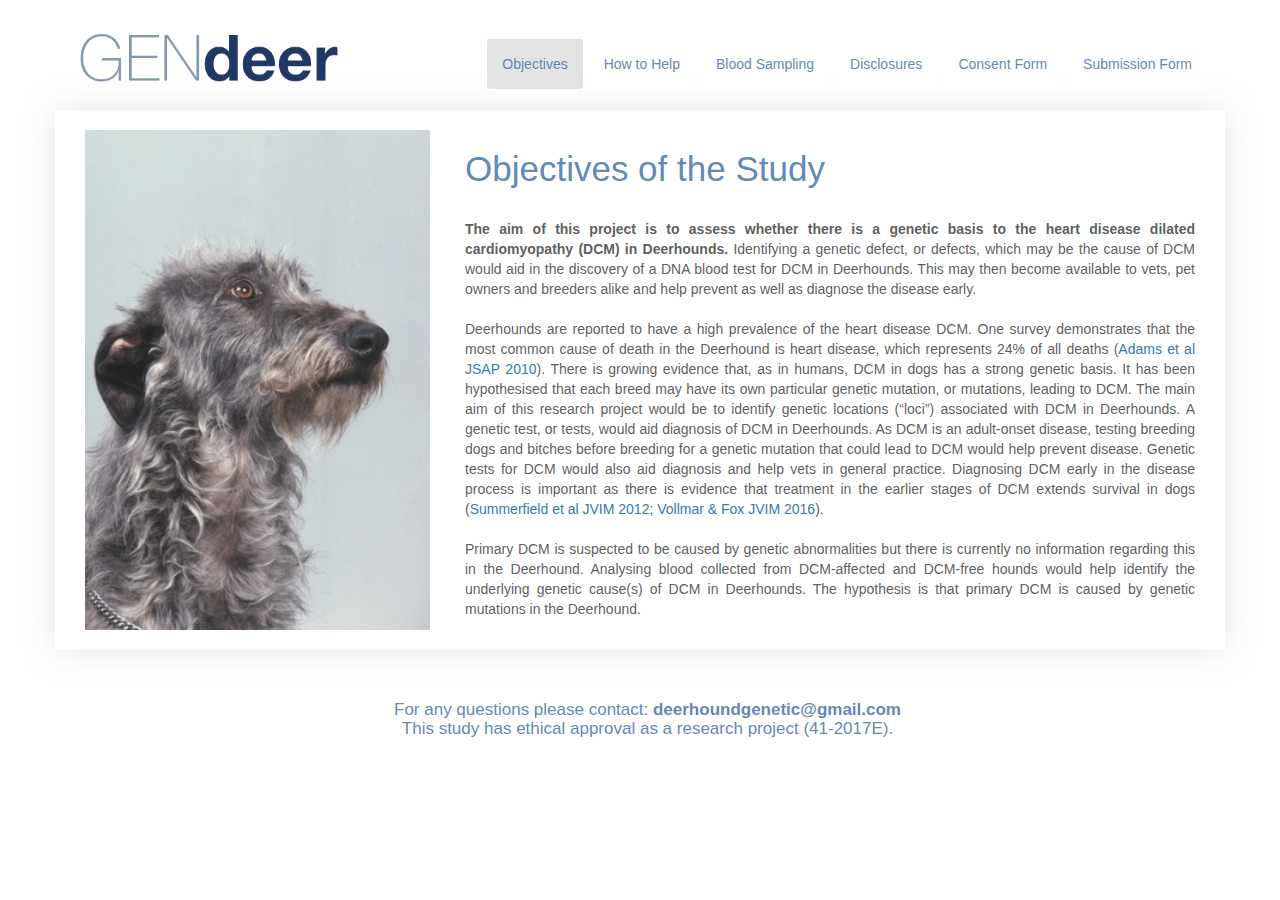
<file: index.html>
<!DOCTYPE html>
<html>
<head>

  <!-- Website Title & Description for Search Engine purposes -->
  <title>Deerhound Genetic DCM Study</title>
  <meta name="description" content="Studying the genetic basis of dilated cardiomyopathy (DCM) in the Deerhound">

  <!-- Bootstrap CSS -->
  <link href="css/bootstrap.css" rel="stylesheet">

  <!-- Custom CSS -->
  <link rel="stylesheet" type="text/css" href="css/qol_score.css">

  <!-- Mobile viewport optimized -->
  <meta name="viewport" content="width=device-width,initial-scale=1.0">

</head>
<body>
  <nav class="navbar fixed-top navbar-expand-lg navbar-light bg-light navbar-custom">
    <div class="container" id="navbar_id">
    <div class="navbar-header">
      <button type="button" class="navbar-toggle" data-toggle="collapse" data-target=".navbar-collapse" aria-controls="navbarSupportedContent" aria-expanded="false">
        <span class="sr-only">Toggle navigation</span>
        <span class="icon-bar"></span>
        <span class="icon-bar"></span>
        <span class="icon-bar"></span>
      </button>
      <a class="navbar-brand" href="/">
        <img src="gendeer_logo.png" id="logo" alt="GENdeer logo">
      </a>
    </div>
    <div class="navbar-collapse collapse">
      <ul class="nav navbar-nav navbar-right">
        <li><a class="nav-link-form" href="/">Objectives</a></li>
        <li><a class="nav-link" href="breeders">How to Help</a></li>
        <li><a class="nav-link" href="blood">Blood Sampling</a></li>
        <li><a class="nav-link" href="disclosures">Disclosures</a></li>
        <li><a class="nav-link" href="consent">Consent Form</a></li>
        <li><a class="nav-link" href="form">Submission Form</a></li>
      </ul>
    </div>
  </div>
  </nav>
  <div class='container' id="main">
    <div class="row">
      <div class="col-lg-4">
        <img src="Deerhound.jpg" alt="Image of a Deerhound" class="img-deerhound">
        <!-- <div class="image-deerhound"> </div> -->
      </div>
      <div class="col-lg-8">
        <h2>Objectives of the Study</h2>
       <p class="description"><br>
         <b>The aim of this project is to assess whether there is a genetic basis to the heart disease dilated cardiomyopathy (DCM) in Deerhounds.</b> Identifying a genetic defect, or defects, which may be the cause of DCM would aid in the discovery of a DNA blood test for DCM in Deerhounds. This may then become available to vets, pet owners and breeders alike and help prevent as well as diagnose the disease early.

</br></br>Deerhounds are reported to have a high prevalence of the heart disease DCM. One survey demonstrates that the most common cause of death in the Deerhound is heart disease, which represents 24% of all deaths (<a href="https://doi.org/10.1111/j.1748-5827.2010.00974.x" target="_blank">Adams et al JSAP 2010</a>). There is growing evidence that, as in humans, DCM in dogs has a strong genetic basis. It has been hypothesised that each breed may have its own particular genetic mutation, or mutations, leading to DCM. The main aim of this research project would be to identify genetic locations (“loci”) associated with DCM in Deerhounds. A genetic test, or tests, would aid diagnosis of DCM in Deerhounds. As DCM is an adult-onset disease, testing breeding dogs and bitches before breeding for a genetic mutation that could lead to DCM would help prevent disease. Genetic tests for DCM would also aid diagnosis and help vets in general practice. Diagnosing DCM early in the disease process is important as there is evidence that treatment in the earlier stages of DCM extends survival in dogs (<a href="https://doi.org/10.1111/j.1939-1676.2012.01026.x" target="_blank">Summerfield et al JVIM 2012</a>; <a href="https://doi.org/10.1111/jvim.13914" target="_blank">Vollmar & Fox JVIM 2016</a>).

</br></br>Primary DCM is suspected to be caused by genetic abnormalities but there is currently no information regarding this in the Deerhound. Analysing blood collected from DCM-affected and DCM-free hounds would help identify the underlying genetic cause(s) of DCM in Deerhounds. The hypothesis is that primary DCM is caused by genetic mutations in the Deerhound.
       </p>
     </div>
    </div>
  </div>
  <br><br><div class="navbar fixed-bottom navbar-footer">
    <h4>
      For any questions please contact: <b>deerhoundgenetic@gmail.com</b>
      <br>This study has ethical approval as a research project (41-2017E).
    </h4>
  </fdiv>
  <script src="https://code.jquery.com/jquery-3.2.1.slim.min.js" integrity="sha384-KJ3o2DKtIkvYIK3UENzmM7KCkRr/rE9/Qpg6aAZGJwFDMVNA/GpGFF93hXpG5KkN" crossorigin="anonymous"></script>
  <script src="https://cdnjs.cloudflare.com/ajax/libs/popper.js/1.12.9/umd/popper.min.js" integrity="sha384-ApNbgh9B+Y1QKtv3Rn7W3mgPxhU9K/ScQsAP7hUibX39j7fakFPskvXusvfa0b4Q" crossorigin="anonymous"></script>
  <script src="https://ajax.googleapis.com/ajax/libs/jquery/3.2.1/jquery.min.js"></script>
  <script src="https://maxcdn.bootstrapcdn.com/bootstrap/3.3.7/js/bootstrap.min.js"></script>
  <script src="https://code.jquery.com/jquery-2.2.4.min.js"></script>
  <script src="javascript/DCM_form.js"></script>
</body>
</file>
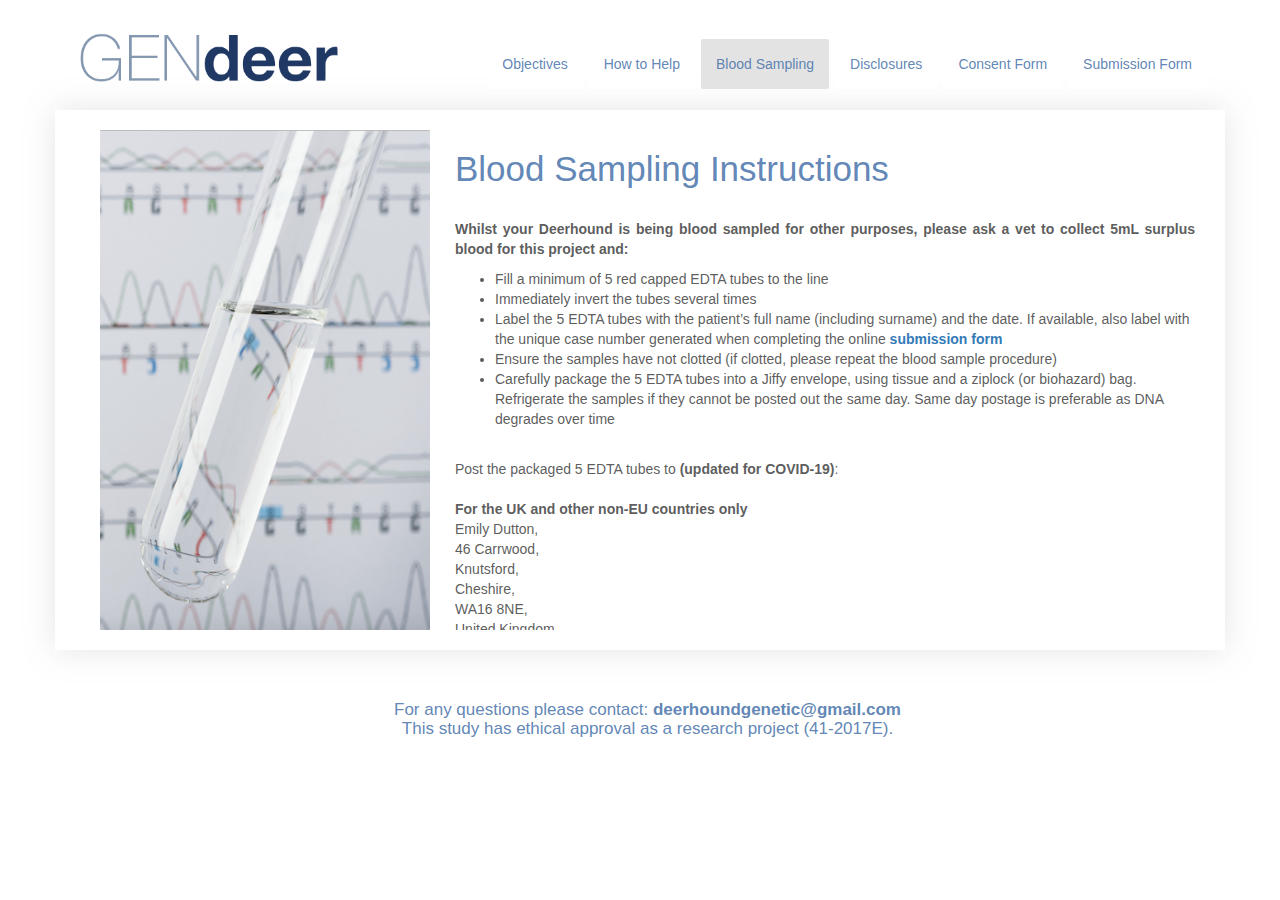
<file: blood.html>
<!DOCTYPE html>
<html>
<head>
  <title>DCM Form</title>
  <link href="css/bootstrap.css" rel="stylesheet">
  <link rel="stylesheet" type="text/css" href="css/qol_score.css">
  <meta name="viewport" content="width=device-width,initial-scale=1.0">
</head>
<body>
  <nav class="navbar fixed-top navbar-expand-lg navbar-light bg-light navbar-custom">
    <div class="container" id="navbar_id">
    <div class="navbar-header">
      <button type="button" class="navbar-toggle" data-toggle="collapse" data-target=".navbar-collapse">
        <span class="sr-only">Toggle navigation</span>
        <span class="icon-bar"></span>
        <span class="icon-bar"></span>
        <span class="icon-bar"></span>
      </button>
      <a class="navbar-brand" href="/">
        <img src="gendeer_logo.png" id="logo" alt="GENdeer logo">
      </a>
    </div>
    <div class="navbar-collapse collapse">
      <ul class="nav navbar-nav navbar-right">
        <li><a class="nav-link" href=/>Objectives</a></li>
        <li><a class="nav-link" href="breeders">How to Help</a></li>
        <li><a class="nav-link-form" href="blood">Blood Sampling</a></li>
        <li><a class="nav-link" href="disclosures">Disclosures</a></li>
        <li><a class="nav-link" href="consent">Consent Form</a></li>
        <li><a class="nav-link" href="form">Submission Form</a></li>
      </ul>
    </div>
  </div>
  </nav>
  <div class='container' id="main">
      <div class="col-lg-4">
        <img src="dna.png" alt="Image of a test tube" class="img-tube">
        <!-- <div class="image-deerhound"> </div> -->
      </div>
      <div class="col-lg-8" id="blood_description">
        <div class="row">
        <h2>Blood Sampling Instructions</h2>
       <p class="description"><br>
        <b>Whilst your Deerhound is being blood sampled for other purposes, please ask a vet to collect 5mL surplus blood for this project and:</b>
        <ul>
          <li>Fill a minimum of 5 red capped EDTA tubes to the line</li>
          <li>Immediately invert the tubes several times</li>
          <li>Label the 5 EDTA tubes with the patient’s full name (including surname) and the date. If available, also label with the unique case number generated when completing the online <a href="form"><b>submission form</b></a></b></li>
          <li>Ensure the samples have not clotted (if clotted, please repeat the blood sample procedure)</li>
          <li>Carefully package the 5 EDTA tubes into a Jiffy envelope, using tissue and a ziplock (or biohazard) bag. Refrigerate the samples if they cannot be posted out the same day. Same day postage is preferable as DNA degrades over time</li>
        </ul>
      </p>
    </div>
    <div class="row">
      <!-- <div class="col-lg-6"> -->
      <p class="description_address"><br>
            <!-- <br>Lorna Kennedy /Andrea Short, Vet Team (DH DCM Study),
            <br>Centre for Integrated Genomic Medical Research,
            <br>University of Manchester,
            <br>Stopford Building,
            <br>Oxford Road,
            <br>Manchester,
            <br>M13 9PT,
            <br>United Kingdom. -->
            Post the packaged 5 EDTA tubes to <b>(updated for COVID-19)</b>:
            <br>
            <br><b>For the UK and other non-EU countries only</b>
            <br>Emily Dutton,
            <br>46 Carrwood,
            <br>Knutsford,
            <br>Cheshire,
            <br>WA16 8NE,
            <br>United Kingdom.
        </p>
      </div>
      <!-- <div class="col-lg-6"> -->
      <div class="row">
        <p class="description_address"><br>
            <b>For EU countries only</b>
            <br>Prof. Dr. Ottmar Distl,
            <br>University of Veterinary Medicine Hannover,
            <br>Institute for Animal Breeding and Genetics,
            <br>Bünteweg 17 p,
            <br>30559 Hannover,
            <br>Germany.
          </p>
        </div>
        <div class="row">
        <!-- <div class="col-lg-6"> -->
        <p class="description_address"><br>
              <!-- <br>Lorna Kennedy /Andrea Short, Vet Team (DH DCM Study),
              <br>Centre for Integrated Genomic Medical Research,
              <br>University of Manchester,
              <br>Stopford Building,
              <br>Oxford Road,
              <br>Manchester,
              <br>M13 9PT,
              <br>United Kingdom. -->

              <b>For the USA</b>
              <br>Dr. Gary Johnson,
              <br>University of Missouri,
              <br>320 Connaway Hall,
              <br>Columbia,
              <br>MO 65211,
              <br>United States of America.
              <br>Further sampling instructions can be found <a href="https://www.ofa.org/about/dna-repository/dna-blood-sample-instructions" target="_blank">here</a>.
              <br><i>The Scottish Deerhound Club of America can cover the $20 postage fee if the blood is used for their DCM study too.</i>
          </p>
        </div>
      <!-- </div> -->
      <div class="row">
          <p class="description"><br>
            <b>N.B. <i>If the 5 EDTA tubes cannot be posted on the same day as collection please refrigerate the samples until posted.</i></b>
            <br><br>Unfortunately, the study cannot cover any postage costs incurred or any fees your vet or cardiologist may charge.
          </p>
      </div>
  </div>
</div>
  <br><br><div class="navbar fixed-bottom navbar-footer">
    <h4>
      For any questions please contact: <b>deerhoundgenetic@gmail.com</b>
      <br>This study has ethical approval as a research project (41-2017E).
    </h4>
  </fdiv>
  <script src="https://code.jquery.com/jquery-3.2.1.slim.min.js" integrity="sha384-KJ3o2DKtIkvYIK3UENzmM7KCkRr/rE9/Qpg6aAZGJwFDMVNA/GpGFF93hXpG5KkN" crossorigin="anonymous"></script>
  <script src="https://cdnjs.cloudflare.com/ajax/libs/popper.js/1.12.9/umd/popper.min.js" integrity="sha384-ApNbgh9B+Y1QKtv3Rn7W3mgPxhU9K/ScQsAP7hUibX39j7fakFPskvXusvfa0b4Q" crossorigin="anonymous"></script>
  <script src="https://ajax.googleapis.com/ajax/libs/jquery/3.2.1/jquery.min.js"></script>
  <script src="https://maxcdn.bootstrapcdn.com/bootstrap/3.3.7/js/bootstrap.min.js"></script>
  <script src="https://code.jquery.com/jquery-2.2.4.min.js"></script>
  <script src="javascript/DCM_form.js"></script>
</body>
</file>
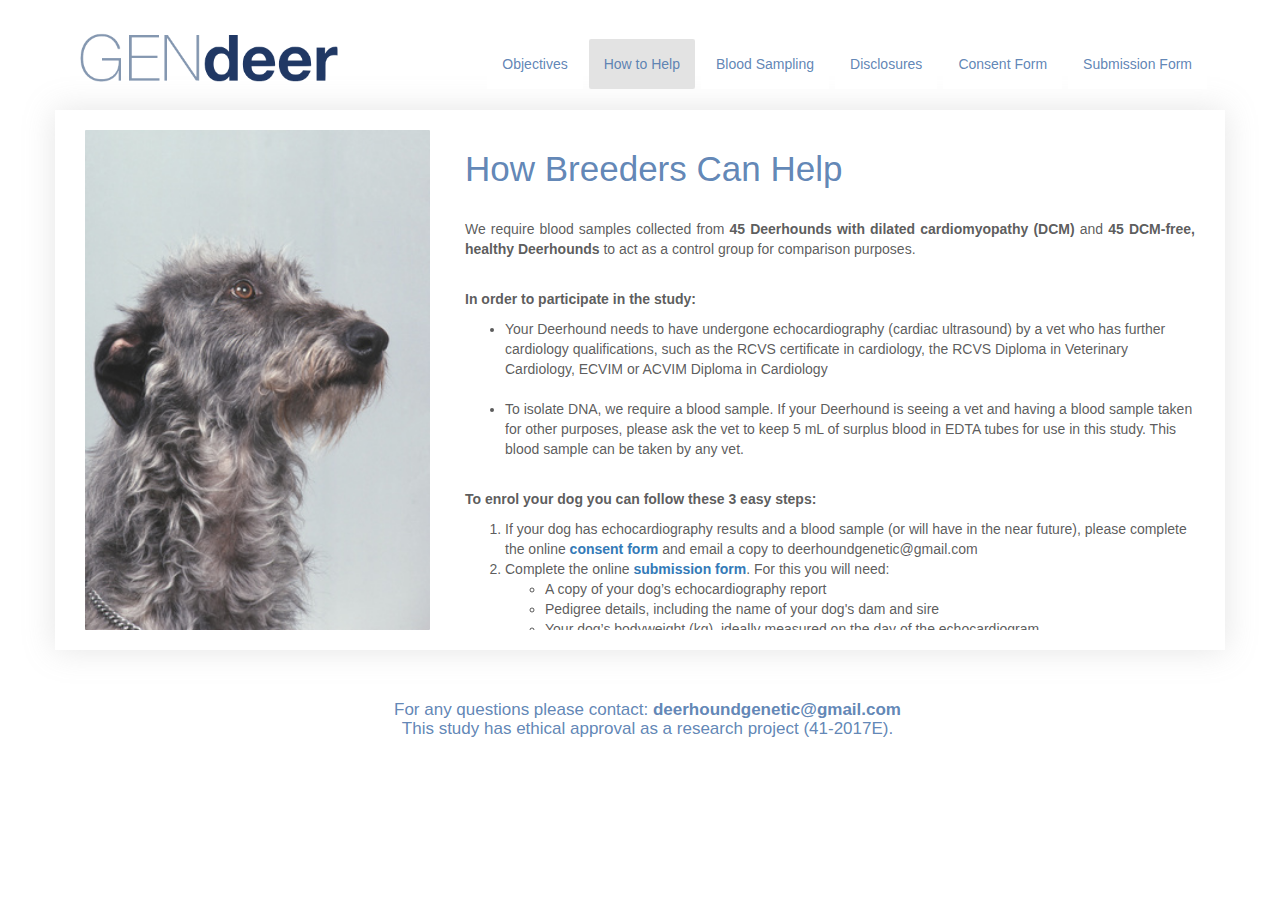
<file: breeders.html>
<!DOCTYPE html>
<html>
<head>
  <title>DCM Form</title>
  <link href="css/bootstrap.css" rel="stylesheet">
  <link rel="stylesheet" type="text/css" href="css/qol_score.css">
  <meta name="viewport" content="width=device-width,initial-scale=1.0">
</head>
<body>
  <nav class="navbar fixed-top navbar-expand-lg navbar-light bg-light navbar-custom">
    <div class="container" id="navbar_id">
      <div class="navbar-header">
        <button type="button" class="navbar-toggle" data-toggle="collapse" data-target=".navbar-collapse">
          <span class="sr-only">Toggle navigation</span>
          <span class="icon-bar"></span>
          <span class="icon-bar"></span>
          <span class="icon-bar"></span>
        </button>
        <a class="navbar-brand" href="/">
          <img src="gendeer_logo.png" id="logo" alt="GENdeer logo">
        </a>
      </div>
      <div class="navbar-collapse collapse">
        <ul class="nav navbar-nav navbar-right">
          <li><a class="nav-link" href="/">Objectives</a></li>
          <li><a class="nav-link-form" href="breeders">How to Help</a></li>
          <li><a class="nav-link" href="blood">Blood Sampling</a></li>
          <li><a class="nav-link" href="disclosures">Disclosures</a></li>
          <li><a class="nav-link" href="consent">Consent Form</a></li>
          <li><a class="nav-link" href="form">Submission Form</a></li>
        </ul>
      </div>
    </div>
  </nav>
  <div class='container' id="main">
    <div class='row'>
      <div class="col-lg-4">
        <img src="Deerhound.jpg" alt="Image of a Deerhound" class="img-deerhound">
        <!-- <div class="image-deerhound"> </div> -->
      </div>
      <div class="col-lg-8" id="blood_description">
        <h2>How Breeders Can Help</h2>
        <p class="description"><br>
         We require blood samples collected from <b>45 Deerhounds with dilated cardiomyopathy (DCM) </b>and <b>45 DCM-free, healthy Deerhounds</b> to act as a control group for comparison purposes.
       </p>
       <p class="description"><br>
        <b>In order to participate in the study:</b>
            <ul>
              <li>Your Deerhound needs to have undergone echocardiography (cardiac ultrasound) by a vet who has further cardiology qualifications, such as the RCVS certificate in cardiology, the RCVS Diploma in Veterinary Cardiology, ECVIM or ACVIM Diploma in Cardiology</li>
              <br><li>To isolate DNA, we require a blood sample. If your Deerhound is seeing a vet and having a blood sample taken for other purposes, please ask the vet to keep 5 mL of surplus blood in EDTA tubes for use in this study. This blood sample can be taken by any vet.</li>
            </ul>
          </p>
          <p class="description"><br>
          <b>To enrol your dog you can follow these 3 easy steps:</b>
            <ol>
              <li>If your dog has echocardiography results and a blood sample (or will have in the near future), please complete the online <a href="consent"><b>consent form</b></a></b> and email a copy to deerhoundgenetic@gmail.com</li>
              <li>Complete the online <a href="form"><b>submission form</b></a></b>. For this you will need:</li>
                <ul>
                  <li>A copy of your dog’s echocardiography report</li>
                  <li>Pedigree details, including the name of your dog's dam and sire</li>
                  <li>Your dog’s bodyweight (kg), ideally measured on the day of the echocardiogram</li>
                  <li>If available, we would also like an ECG and/or a 24 hour Holter recording, although these are not essential. If your dog has undergone these tests, it would be helpful If you had a copy of the results to enter</li>
                </ul>
              <li>Post the blood samples either to Germany (for all EU countries except the UK), to the UK or to the  USA. The Scottish Deerhound Club of America will cover the $20 postage fee if the sample can also be used in their DCM study.</li>
            </ol>
          </p>
          <p class="description"><br>
            If you have any questions about this process, please email Emily Dutton at: <b>deerhoundgenetic@gmail.com</b> or <b>emily@cheshirecardiology.com</b>
            <br><br><b>Unfortunately, the study cannot cover any postage costs incurred or any fees your vet or cardiologist may charge.</b>
        </p>
         <br><img src="DH_health_logo.png" alt="Deerhound Health Logo" class="img-logo1">
        </p>
      </div>
    </div>
  </div>
  <br><br><div class="navbar fixed-bottom navbar-footer">
    <h4>
      For any questions please contact: <b>deerhoundgenetic@gmail.com</b>
      <br>This study has ethical approval as a research project (41-2017E).
    </h4>
  </fdiv>
  <script src="https://code.jquery.com/jquery-3.2.1.slim.min.js" integrity="sha384-KJ3o2DKtIkvYIK3UENzmM7KCkRr/rE9/Qpg6aAZGJwFDMVNA/GpGFF93hXpG5KkN" crossorigin="anonymous"></script>
  <script src="https://cdnjs.cloudflare.com/ajax/libs/popper.js/1.12.9/umd/popper.min.js" integrity="sha384-ApNbgh9B+Y1QKtv3Rn7W3mgPxhU9K/ScQsAP7hUibX39j7fakFPskvXusvfa0b4Q" crossorigin="anonymous"></script>
  <script src="https://ajax.googleapis.com/ajax/libs/jquery/3.2.1/jquery.min.js"></script>
  <script src="https://maxcdn.bootstrapcdn.com/bootstrap/3.3.7/js/bootstrap.min.js"></script>
  <script src="https://code.jquery.com/jquery-2.2.4.min.js"></script>
  <script src="javascript/DCM_form.js"></script>
</body>
</file>
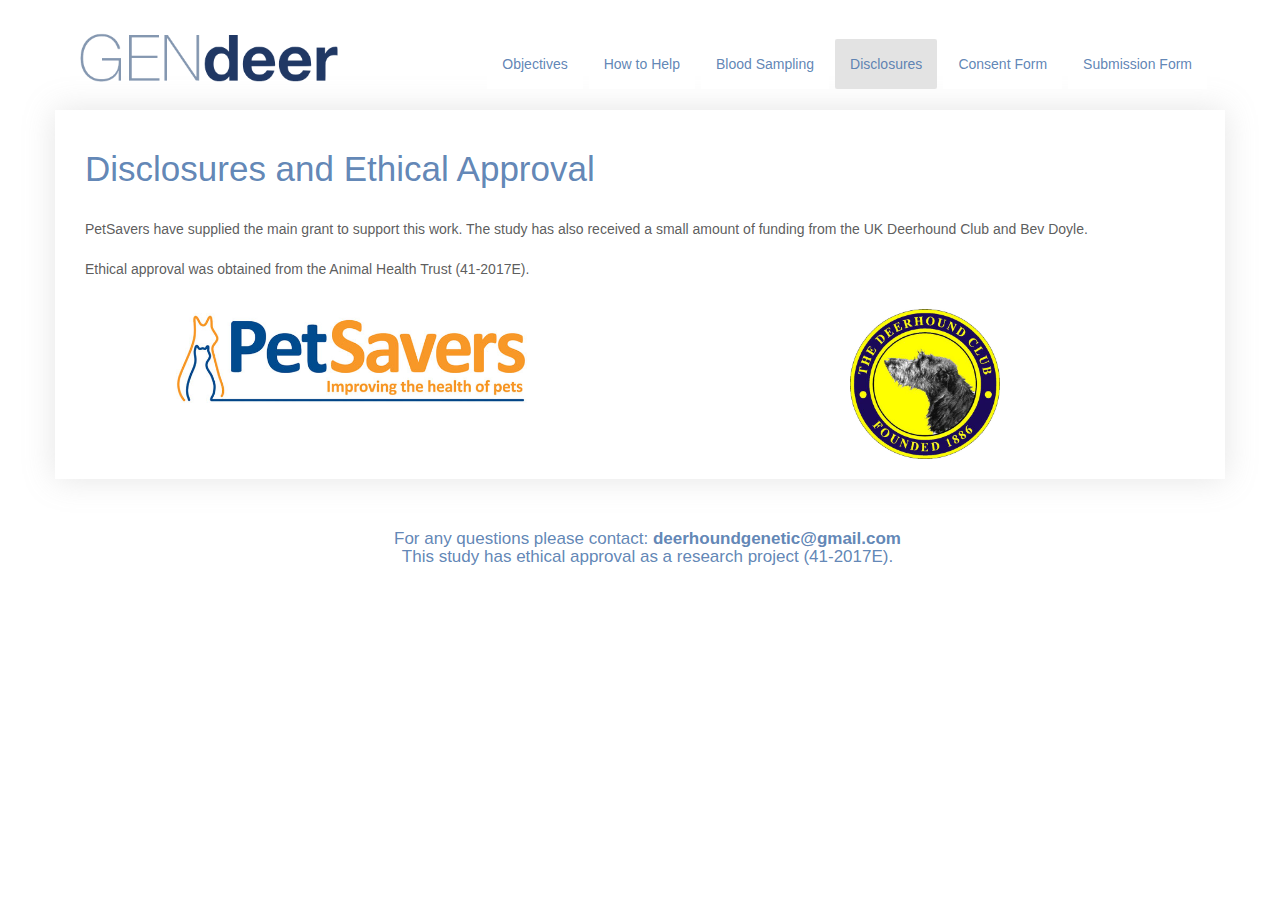
<file: disclosures.html>
<!DOCTYPE html>
<html>
<head>
  <title>DCM Form</title>
  <link href="css/bootstrap.css" rel="stylesheet">
  <link rel="stylesheet" type="text/css" href="css/qol_score.css">
  <meta name="viewport" content="width=device-width,initial-scale=1.0">
</head>
<body>
  <nav class="navbar fixed-top navbar-expand-lg navbar-light bg-light navbar-custom">
    <div class="container" id="navbar_id">
    <div class="navbar-header">
      <button type="button" class="navbar-toggle" data-toggle="collapse" data-target=".navbar-collapse">
        <span class="sr-only">Toggle navigation</span>
        <span class="icon-bar"></span>
        <span class="icon-bar"></span>
        <span class="icon-bar"></span>
      </button>
      <a class="navbar-brand" href="index">
        <img src="gendeer_logo.png" id="logo" alt="GENdeer logo">
      </a>
    </div>
    <div class="navbar-collapse collapse">
      <ul class="nav navbar-nav navbar-right">
        <li><a class="nav-link" href="index">Objectives</a></li>
        <li><a class="nav-link" href="breeders">How to Help</a></li>
        <li><a class="nav-link" href="blood">Blood Sampling</a></li>
        <li><a class="nav-link-form" href="disclosures">Disclosures</a></li>
        <li><a class="nav-link" href="consent">Consent Form</a></li>
        <li><a class="nav-link" href="form">Submission Form</a></li>
      </ul>
    </div>
  </div>
  </nav>
  <div class='container' id="main">
    <div class="row">
      <div class="col-sm-12">
        <h2>Disclosures and Ethical Approval</h2>
        <p class="description"><br>
          PetSavers have supplied the main grant to support this work. The study has also received a small amount of funding from the UK Deerhound Club and Bev Doyle.
          <br><br>Ethical approval was obtained from the Animal Health Trust (41-2017E).
          <br><br>
        </p>
       </div>
    </div>
    <div class="row">
      <div class="col-sm-6">
        <img src="petsavers_logo.jpg" alt="Petsavers Logo" class="img-logo2">
      </div>
      <div class="col-sm-6">
        <img src="DH_club_logo.jpg" alt="Deerhound Club Logo" class="img-logo3">
      </div>
    </div>
  </div>
  <br><br><div class="navbar fixed-bottom navbar-footer">
    <h4>
      For any questions please contact: <b>deerhoundgenetic@gmail.com</b>
      <br>This study has ethical approval as a research project (41-2017E).
    </h4>
  </fdiv>
  <script src="https://code.jquery.com/jquery-3.2.1.slim.min.js" integrity="sha384-KJ3o2DKtIkvYIK3UENzmM7KCkRr/rE9/Qpg6aAZGJwFDMVNA/GpGFF93hXpG5KkN" crossorigin="anonymous"></script>
  <script src="https://cdnjs.cloudflare.com/ajax/libs/popper.js/1.12.9/umd/popper.min.js" integrity="sha384-ApNbgh9B+Y1QKtv3Rn7W3mgPxhU9K/ScQsAP7hUibX39j7fakFPskvXusvfa0b4Q" crossorigin="anonymous"></script>
  <script src="https://ajax.googleapis.com/ajax/libs/jquery/3.2.1/jquery.min.js"></script>
  <script src="https://maxcdn.bootstrapcdn.com/bootstrap/3.3.7/js/bootstrap.min.js"></script>
  <script src="https://code.jquery.com/jquery-2.2.4.min.js"></script>
  <script src="javascript/DCM_form.js"></script>
</body>
</file>
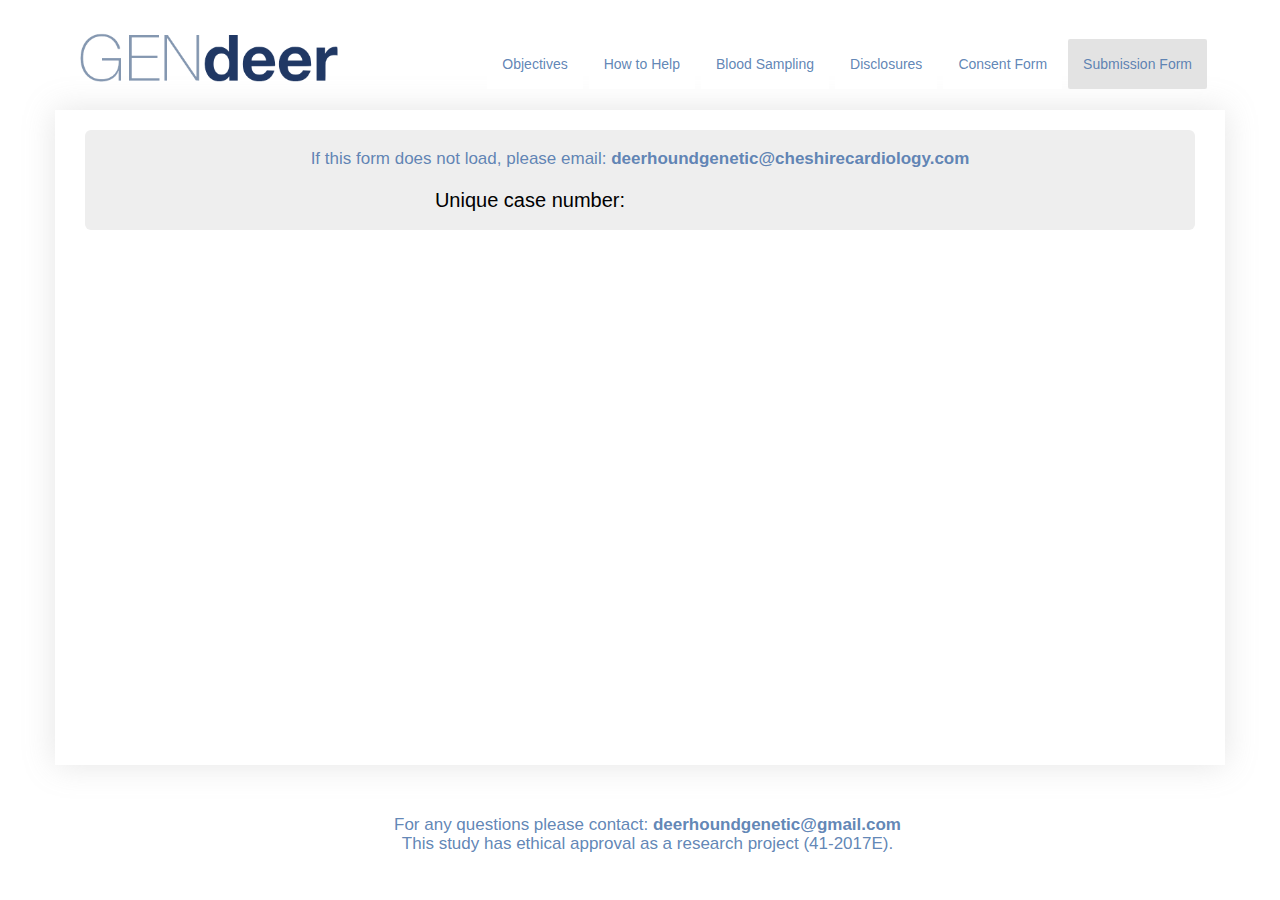
<file: form.html>
<!DOCTYPE html>
<html>
<head>
  <title>DCM Form</title>
  <link href="css/bootstrap.css" rel="stylesheet">
  <link rel="stylesheet" type="text/css" href="css/qol_score.css">
  <meta name="viewport" content="width=device-width,initial-scale=1.0">
</head>
<body>
  <nav class="navbar fixed-top navbar-expand-lg navbar-light bg-light navbar-custom">
    <div class="container" id="navbar_id">
    <div class="navbar-header">
      <button type="button" class="navbar-toggle" data-toggle="collapse" data-target=".navbar-collapse">
        <span class="sr-only">Toggle navigation</span>
        <span class="icon-bar"></span>
        <span class="icon-bar"></span>
        <span class="icon-bar"></span>
      </button>
      <a class="navbar-brand" href="/">
        <img src="gendeer_logo.png" id="logo" alt="GENdeer logo">
      </a>
    </div>
    <div class="navbar-collapse collapse">
      <ul class="nav navbar-nav navbar-right">
        <li><a class="nav-link" href="/">Objectives</a></li>
        <li><a class="nav-link" href="breeders">How to Help</a></li>
        <li><a class="nav-link" href="blood">Blood Sampling</a></li>
        <li><a class="nav-link" href="disclosures">Disclosures</a></li>
        <li><a class="nav-link" href="consent">Consent Form</a></li>
        <li><a class="nav-link-form" href="form">Submission Form</a></li>
      </ul>
    </div>
  </div>
  </nav>
  <div class='container' id="main">
    <div class='jumbotron'>
      <div class="row">
        <div class="col-sm-12">
          <h6> If this form does not load, please email: <b>deerhoundgenetic@cheshirecardiology.com</b></h6>
        </div>
      </div>
      <div class="row">
        <div class="col-sm-6">
          <h5>Unique case number:</h5>
        </div>
        <div class="col-sm-6" id="counter">
          <!-- using: https://countapi.xyz/ -->
        <!-- <input id="myid" type="text" name="itemquantity[]" value="1"/>
          <script>
             localStorage['myid'] =
                document.getElementById('myid').value =
                    parseInt(localStorage['myid'] || '0', 10) + 1;
          </script> -->
        </div>
      </div>
    </div>
    <div class="row">
      <div class="col-sm-12">
       <p class="form">
         <iframe src="https://docs.google.com/forms/d/e/1FAIpQLSe4ePJ1Cd87p1bhzibPaHEx40TL3oxYBEM9YsHyMy3xK7SBAw/viewform?embedded=true" width="100%" height="500px" frameborder="0" marginheight="0" marginwidth="0">Loading…</iframe>
       </p>
     </div>
    </div>
  </div>
  <br><br><div class="navbar fixed-bottom navbar-footer">
    <h4>
      For any questions please contact: <b>deerhoundgenetic@gmail.com</b>
      <br>This study has ethical approval as a research project (41-2017E).
    </h4>
  </fdiv>
  <script src="https://code.jquery.com/jquery-3.2.1.slim.min.js" integrity="sha384-KJ3o2DKtIkvYIK3UENzmM7KCkRr/rE9/Qpg6aAZGJwFDMVNA/GpGFF93hXpG5KkN" crossorigin="anonymous"></script>
  <script src="https://cdnjs.cloudflare.com/ajax/libs/popper.js/1.12.9/umd/popper.min.js" integrity="sha384-ApNbgh9B+Y1QKtv3Rn7W3mgPxhU9K/ScQsAP7hUibX39j7fakFPskvXusvfa0b4Q" crossorigin="anonymous"></script>
  <script src="https://ajax.googleapis.com/ajax/libs/jquery/3.2.1/jquery.min.js"></script>
  <script src="https://maxcdn.bootstrapcdn.com/bootstrap/3.3.7/js/bootstrap.min.js"></script>
  <script src="https://code.jquery.com/jquery-2.2.4.min.js"></script>
  <script src="javascript/DCM_form.js"></script>
</body>
</file>
<file: css/qol_score.css>
.sticky {
  position: fixed;
  top: 0;
  width: 100%;
}

.nav-link {
  color: rgba(78, 119, 173, 0.9);
  font-size: 14px;
  font-family: "Helvetica", sans-serif;
  font-weight: lighter;
  margin-left: 3px;
  margin-right: 3px;
  margin-top: 38px;
  background-color: white;
  z-index: 1001;
}

.nav-link-form {
  color: rgba(78, 119, 173, 0.9);
  font-size: 14px;
  font-family: "Helvetica", sans-serif;
  margin-left: 3px;
  margin-right: 3px;
  margin-top: 38px;
  background-color: rgba(224, 224, 224, 0.9);
  z-index: 1001;
  border-radius: 2px;
}

.navbar-toggle {
  background-color: white;
  margin-top: 30px;
  height: 50px;
  width: 50px;
  z-index: 1001;
  /* overflow: visible; */
}

.icon-bar {
  background-color: black;
  margin-left: 3px;
}

#main {
  padding: 20px 30px 20px 30px;
  margin: auto;
  box-shadow: 0 0 30px rgba(150, 150, 150, 0.25);
  border-radius: 0px;
  height: 100%;
}

.control-label {
  color:rgba(50, 50, 50, 0.8);
  font-family: "Helvetica", sans-serif;
  font-weight: 700;
  font-size: 16px;
}

h2 {
  color:rgba(78, 119, 173, 0.9);
  font-family: "Helvetica", sans-serif;
  font-weight: 100;
  font-size: 35px;
  text-align: left;
}

.description {
  color:rgba(50, 50, 50, 0.8);
  font-family: "Helvetica", sans-serif;
  text-align: justify;
}

.description_address {
  color:rgba(50, 50, 50, 0.8);
  font-family: "Helvetica", sans-serif;
  text-align: justify;
  /*padding-left: 10px;*/
}

ul {
  color:rgba(50, 50, 50, 0.8);
  font-family: "Helvetica", sans-serif;
}

ol {
  color:rgba(50, 50, 50, 0.8);
  font-family: "Helvetica", sans-serif;
}

.jumbotron {
  margin-bottom: 0px;
  padding-top:10px;
  height: 100px;
}

#consent_instructions {
  margin-bottom: 0px;
  padding-top:10px;
  height: 80px;
  border-radius: 0px
}

.navbar-footer {
  margin-bottom: 0px;
  padding-top:0px;
  height: 75px;
  text-align: center;
}

h4 {
  color: rgba(78, 119, 173, 0.9);
  font-size: 17px;
  font-family: "Helvetica", sans-serif;
  font-weight: lighter;
  text-align: center;
  padding-left: 15px;
}

.img-deerhound {
  background-size: center;
  height: 500px;
  border-radius: 1px;
}

.img-logo1 {
  background-size: center;
  height: 150px;
  border-radius: 1px;
  margin: auto;
  display: block;
}

h5 {
  color: black;
  font-size: 20px;
  font-family: "Helvetica", sans-serif;
}



h6 {
  color: rgba(78, 119, 173, 0.9);
  font-size: 17px;
  font-family: "Helvetica", sans-serif;
  text-align: center;
}

#myid {
  margin-top: 4px;
  color: rgba(78, 119, 173, 0.9);
  font-size: 20px;
  font-family: "Helvetica", sans-serif;
  background-color: rgba(255, 255, 255, 0.4);
}

#counter {
  margin-top: 4px;
  /*color: rgba(78, 119, 173, 0.9);*/
  font-size: 24px;
  font-family: "Helvetica", sans-serif;
  /*background-color: rgba(255, 255, 255, 0.4);*/
  font-weight: bolder;
}

/*Remove images for small screens*/
@media only screen and (max-width:1200px){

  .img-deerhound {
    background-size: center;
    height: 0px;
    border-radius: 1px;
  }

  .img-tube {
    background-size: center;
    height: 0px;
    border-radius: 1px;
  }

  #main {
    padding: 20px 30px 20px 30px;
    margin: 40px auto auto auto;
    box-shadow: 0 0 30px rgba(150, 150, 150, 0.25);
    border-radius: 0px;
    height: 100%;
    /* height: 100vh; /* For 100% screen height */
    /* width: 100vw; /* For 100% screen width */
  }

  h5 {
    color: black;
    font-size: 12px;
    font-family: "Helvetica", sans-serif;
    text-align: center;
  }

  h6 {
    color: rgba(78, 119, 173, 0.9);
    font-size: 12px;
    font-family: "Helvetica", sans-serif;
    text-align: center;
  }

  #myid {
    margin-top: 0px;
    color: rgba(78, 119, 173, 0.9);
    font-size: 12px;
    font-family: "Helvetica", sans-serif;
    background-color: rgba(255, 255, 255, 0.4);
    text-align: center;
    margin-left:auto;
    margin-right:auto;
    display:block;
  }

  #counter {
    margin-top: 0px;
    /*color: rgba(78, 119, 173, 0.9);*/
    font-size: 24px;
    font-family: "Helvetica", sans-serif;
    /*background-color: rgba(255, 255, 255, 0.4);*/
    text-align: center;
    margin-left:auto;
    margin-right:auto;
    display:block;
    font-weight: bolder;

  }

  #logo {
    height:75px;
    width:240px;
  }

  .jumbotron {
    margin-bottom: 0px;
    padding-top:10px;
    height: 130px;
  }

  #consent_instructions {
    margin-bottom: 0px;
    padding-top:10px;
    height: 90px;
  }

  .navbar-header {
      float: none;
  }
  .navbar-left,.navbar-right {
      float: none !important;
  }
  .navbar-toggle {
      display: block;
  }
  .navbar-collapse {
      border-top: 1px solid transparent;
      box-shadow: inset 0 1px 0 rgba(255,255,255,0.1);
  }
  .navbar-fixed-top {
      top: 0;
      border-width: 0 0 1px;
  }
  .navbar-collapse.collapse {
      display: none!important;
  }
  .navbar-nav {
      float: none!important;
      margin-top: 7.5px;
  }
  .navbar-nav>li {
      float: none;
  }
  .navbar-nav>li>a {
      padding-top: 10px;
      padding-bottom: 10px;
  }
  .collapse.in{
      display:block !important;
  }

  .img-logo2 {
    background-size: center;
    height: 75px;
    border-radius: 1px;
    margin: auto;
    margin-bottom: 20px;
    display: block;
  }

  .img-logo3 {
    background-size: center;
    height: 100px;
    border-radius: 1px;
    margin: auto;
    margin-bottom: 20px;
    display: block;
  }

}

/*Keep images for large screens*/
@media only screen and (min-width:1201px){

  .img-deerhound {
    background-size: center;
    height: 500px;
    border-radius: 1px;
  }

  .img-tube {
    background-size: center;
    height: 500px;
    width: 330px;
    border-radius: 1px;
  }

  #blood_description {
    overflow-y:scroll;
    height:500px;
  }

  #main {
    padding: 20px 30px 20px 30px;
    margin: auto;
    box-shadow: 0 0 30px rgba(150, 150, 150, 0.25);
    border-radius: 0px;
    height: 100%;
    /* height: 100vh; /* For 100% screen height */
    /* width: 100vw; /* For 100% screen width */
  }

  h5 {
    color: black;
    font-size: 20px;
    font-family: "Helvetica", sans-serif;
    text-align: right;
  }

  #logo {
    height:87px;
    width:280px;
  }

  .img-logo2 {
    background-size: center;
    height: 100px;
    border-radius: 1px;
    margin: auto;
    display: block;
  }

  .img-logo3 {
    background-size: center;
    height: 150px;
    border-radius: 1px;
    margin: auto;
    display: block;
  }

}
</file>
